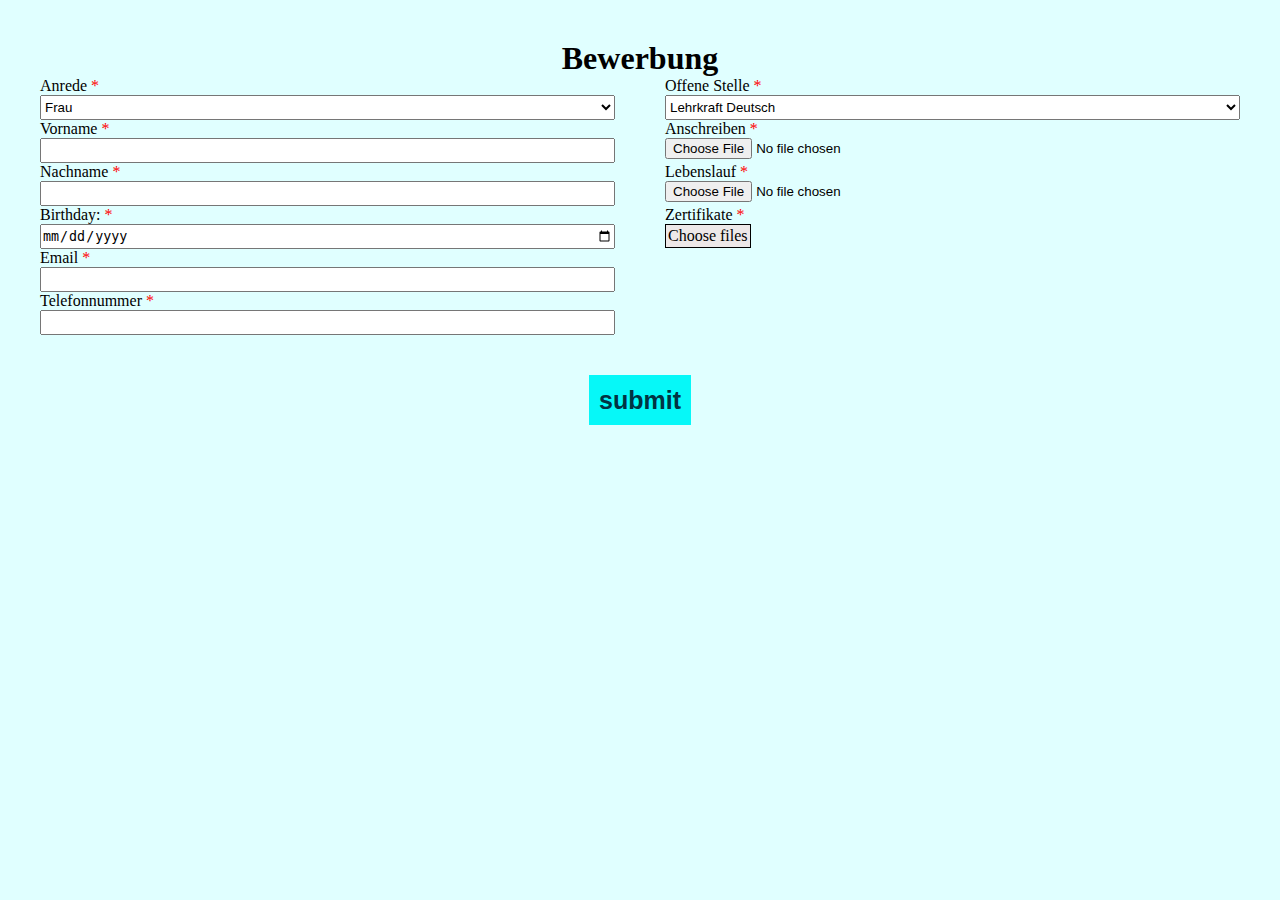
<file: apply_job.html>
<!DOCTYPE html>
<html lang="en">

<head>
    <meta charset="UTF-8">
    <meta name="viewport" content="width=device-width, initial-scale=1.0">
    <link rel="stylesheet" href="css/apply_job.css">
    <link rel="stylesheet" href="css/header.css">
    <link rel="stylesheet" href="css/footer.css">
    <script src="components/pop-up.js" type="module"></script>
    <script src="https://code.jquery.com/jquery-3.7.1.min.js"
        integrity="sha256-/JqT3SQfawRcv/BIHPThkBvs0OEvtFFmqPF/lYI/Cxo=" crossorigin="anonymous">
        </script>

    <title>Document</title>

</head>

<body>
    <!-----------------------------------Header-------------------------------------------------------->
    <div id="header"></div>
    <script type="text/javascript">
        $(function () {
            $('#header').load('header.html');
        });
    </script>
    <!---------------------------------------------Form------------------------------------------------------------------------------>
    <main>

        <h1>Bewerbung</h1>

        <form action="" method="post" enctype="multipart/form-data" id="apply_form">
            <div>

                <label for="salutation" class="required">Anrede</label>
                <select name="salutation" id="salutation" required>
                    <option>Frau</option>
                    <option>Herr</option>
                </select>
                <label for="name" class="required">Vorname</label>
                <input type="text" id="name" name="name" maxlength="30" minlength="3">
                <label for="surname" class="required">Nachname</label>
                <input type="text" id="surname" name="surname" maxlength="30" minlength="3" required>
                <label for="birthday" class="required">Birthday:</label>
                <input type="date" id="birthday" name="birthday" required>
                <label for="email" class="required">Email</label>
                <input type="email" id="email" name="email" maxlength="30" required>
                <label for="tel" class="required"> Telefonnummer</label>
                <input type="number" id="tel" name="phonenumber" maxlength="30" required>
            </div>
            <div>
                <label for="position" class="required">Offene Stelle</label>
                <select id="position" name="position" required>
                    <option>Lehrkraft Deutsch</option>
                    <option>Lehrkraft Englisch</option>
                    <option>Emfangkraft</option>
                </select>
                <label for="cover_letter" class="required">Anschreiben</label>
                <input type="file" id="cover_letter"  name="coverLetter" accept=".pdf" required>
                <label for="cv" class="required">Lebenslauf</label>
                <input type="file" id="cv"  name="cv" accept=".pdf">
                <label for="certificates" class="required">Zertifikate</label>
                <label for="certificates" id="label_certificates">
                    <p>Choose files</p>
                    <input type="file" id="certificates" class="required" name="certificates[]" multiple="multiple"
                        accept=".pdf">
                </label>
                <ul id="listOfChosenCetrtificates"></ul>
            </div>

            <input type="submit" value="submit" id="submit">
        

        </form>

        <script>

            const form = document.querySelector('#apply_form');
            const chosenCertificates = document.getElementById("listOfChosenCetrtificates");
            let listOfFiles = [];


            document.getElementById("certificates").addEventListener('change', function (event) {
                let newListOfFiles = Array.from(event.target.files);
                newListOfFiles.forEach(file => {
                    if (!listOfFiles.some(existingFile => existingFile.name === file.name)) {
                        listOfFiles.push(file);
                        let li_certificate = document.createElement("li");
                        li_certificate.innerHTML = `<span>${file.name}</span><img src="img/close.png" class="close_item">`;
                        chosenCertificates.appendChild(li_certificate);

                        li_certificate.querySelector(".close_item").addEventListener("click", (event) => {
                            li_certificate.remove();
                            const indexToRemove = listOfFiles.indexOf(file);
                            listOfFiles.splice(indexToRemove, 1);
                        })

                    } else {
                        console.log(`Duplicate file ignored: ${file.name}`);
                    }
                });
                this.value = '';
            }
            );






            form.addEventListener('submit', event => {
                event.preventDefault();
                const formData = new FormData(form);
                listOfFiles.forEach(file => {
                    formData.append("certificates", file);
                });
                fetch("http://localhost:8081/api/apply", {
                    method: 'POST',
                    body: formData
                })
                    .then(res => {
                        const status = res.status;
                        console.log("Status is: " + status);
                        return res.text().then(message => ({ status, message }));
                    })
                    .then(({ status, message }) => {

                        const popup = document.createElement('pop-up');
                        popup.show(message, status);
                        document.body.appendChild(popup);
                        form.reset();

                    })
                    .catch(err => console.error('Error:', err));
            });











        </script>




    </main>
    </div>
    <!-----------------------------------------Footer---------------------------------------------------------------------------->
    <div id="footer"></div>



    <div id="footer"></div>
    <script type="text/javascript">
        $(function () {
            $('#footer').load('footer.html');
        });

    </script>

</body>

</html>
</file>
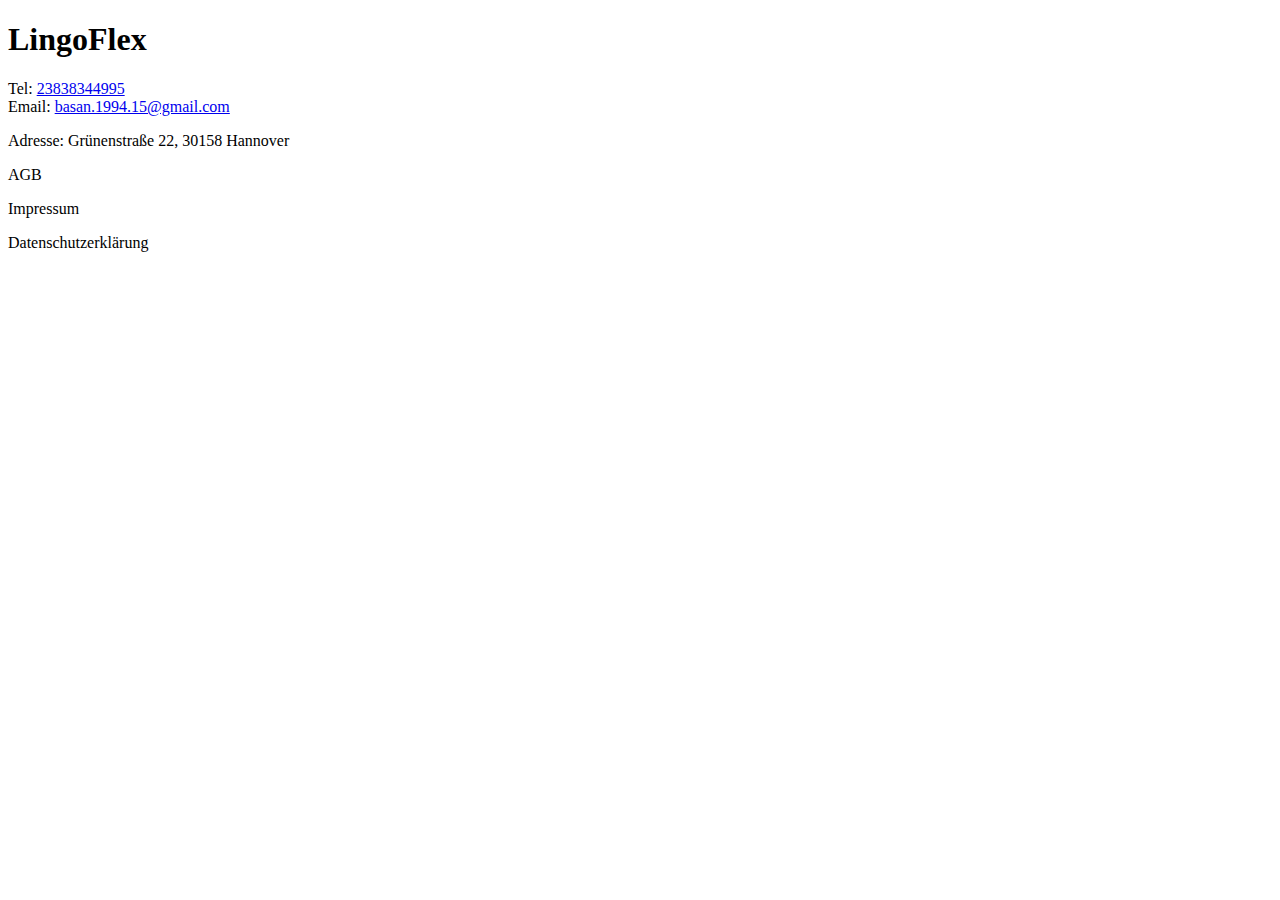
<file: footer.html>
<!DOCTYPE html>
<html lang="en">
<head>
    <meta charset="UTF-8">
    <meta name="viewport" content="width=device-width, initial-scale=1.0">
    <title>Document</title>
</head>
<body>
    <footer >
        <div class="footer-column">
        <h1>LingoFlex</h1>
        </div>
        <div class="footer-column">
            <div  id="footer-contacts" class="flex-link">
            <span>Tel: </span>
            <a href="tel:+4915172670721" id="tel"> 23838344995</a>
            </div>
            <div class="flex-link">
            <span>Email: </span>
            <a href="mailto:basan.1994.15@gmail.com"> basan.1994.15@gmail.com</a>
            </div>
            <p>Adresse: Grünenstraße 22, 30158 Hannover</p>
        </div>
        <div class="footer-column" id="impressum">
            <p>AGB</p>
            <p>Impressum</p>
            <p>Datenschutzerklärung</p>
        </div>

    </footer>
    
</body>
</html>
</file>
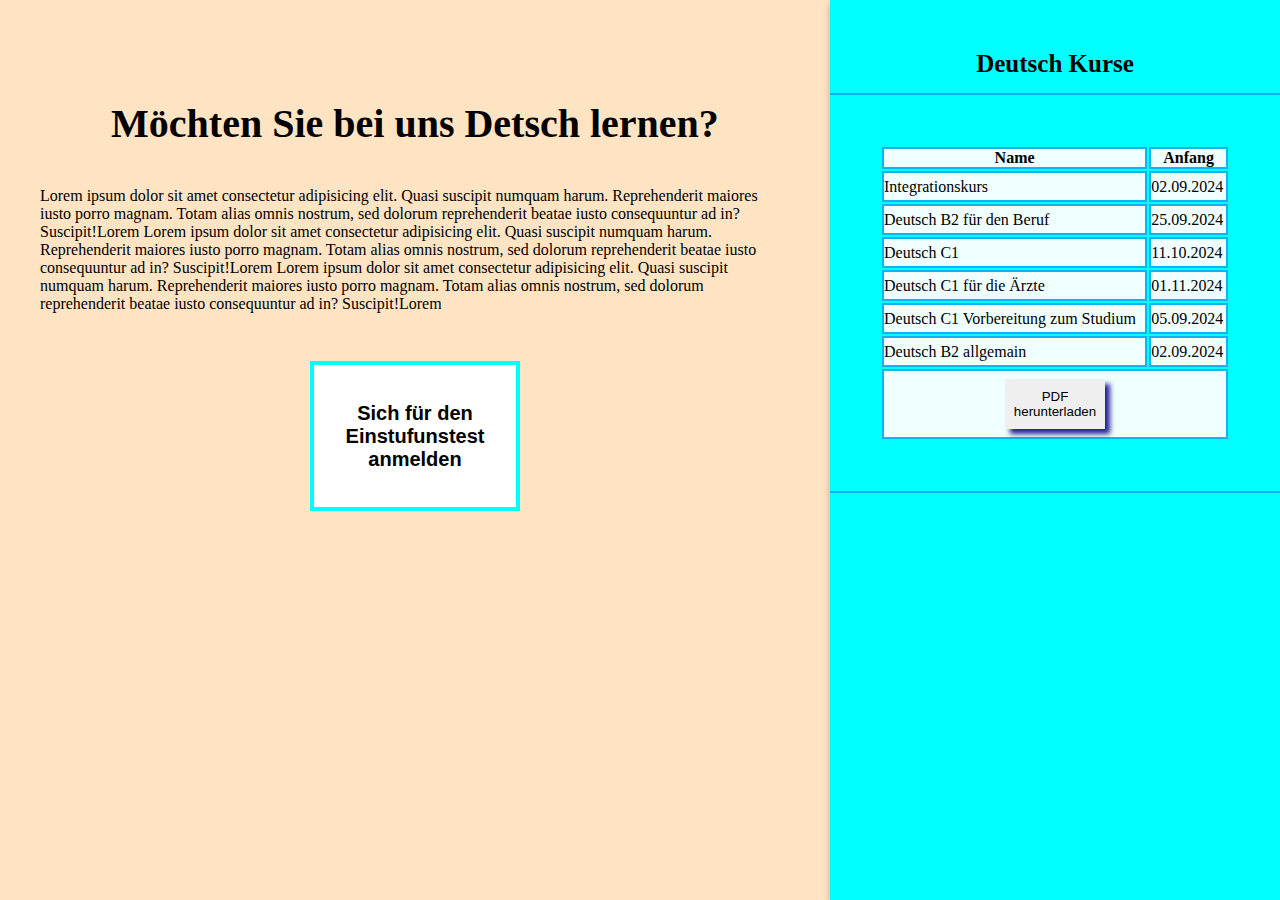
<file: german_course.html>
<!DOCTYPE html>
<html lang="en">
<head>
    <meta charset="UTF-8">
    <meta name="viewport" content="width=device-width, initial-scale=1.0">
    <link rel="stylesheet"  href="css/german.css">
    <link rel="stylesheet" href="css/header.css">
    <link rel="stylesheet"  href="css/footer.css">
    <script src="https://code.jquery.com/jquery-3.7.1.min.js" integrity="sha256-/JqT3SQfawRcv/BIHPThkBvs0OEvtFFmqPF/lYI/Cxo=" crossorigin="anonymous">
        </script>
    <title>Document</title>
</head>
<body>
    <div id="wrapper">

    <!-----------------------------------Header--------------------------------------------------------> 
    <div id="header"></div>
    <script type="text/javascript">
        $(function(){
          $('#header').load('header.html');
        });
        </script>
        <!-----------------------------------Main------------------------------------------------------------------------>

        <main>
            <section>
            <h1>Möchten Sie bei uns Detsch lernen?</h1>
            <p>Lorem ipsum dolor sit amet consectetur adipisicing elit. Quasi suscipit numquam harum. Reprehenderit maiores iusto porro magnam. 
                Totam alias omnis nostrum, sed dolorum reprehenderit beatae iusto consequuntur ad in? Suscipit!Lorem
                Lorem ipsum dolor sit amet consectetur adipisicing elit. Quasi suscipit numquam harum. Reprehenderit maiores iusto porro magnam. 
                Totam alias omnis nostrum, sed dolorum reprehenderit beatae iusto consequuntur ad in? Suscipit!Lorem
                Lorem ipsum dolor sit amet consectetur adipisicing elit. Quasi suscipit numquam harum. Reprehenderit maiores iusto porro magnam. 
                Totam alias omnis nostrum, sed dolorum reprehenderit beatae iusto consequuntur ad in? Suscipit!Lorem</p>
                <a href="test_register.html" id="test_link"><button id="einstuf_but">Sich für den Einstufunstest anmelden</button></a>
           
            </section>
        
        
        <aside >
            <table>
                <caption>Deutsch Kurse</caption>
                <thead>
                <tr>
                <th>Name</th>
                <th>Anfang</th>
                </tr>
                </thead>
                <tbody>
                    
                    <tr><td>Integrationskurs</td>
                        <td>02.09.2024</td></tr>

                    <tr><td>Deutsch B2 für den Beruf</td>
                    <td>25.09.2024</td></tr>
                        
                     <tr><td>Deutsch C1</td>
                     <td>11.10.2024</td></tr>
                    <tr><td>Deutsch C1 für die Ärzte</td>
                    <td>01.11.2024</td></tr>
                    <tr><td>Deutsch C1 Vorbereitung zum Studium</td>
                    <td>05.09.2024</td></tr>
                    <tr><td>Deutsch B2 allgemain</td>
                    <td>02.09.2024</td></tr>
                    
                </tbody>
                <tfoot>
                    <tr >
                    <td class="td_but" colspan="2"><button id="pdf_but">PDF herunterladen</button></td>
                    </tr></tfoot>
            </table>
            
        </aside>
    
    </div> 
        </main>

        


    
    <!-----------------------------------------Footer---------------------------------------------------------------------------->
    <div id="footer"></div>
    <script type="text/javascript">
        $(function(){
          $('#footer').load('footer.html');
        });
        
      </script>
    
    

    
    
</body>
</html>
</file>
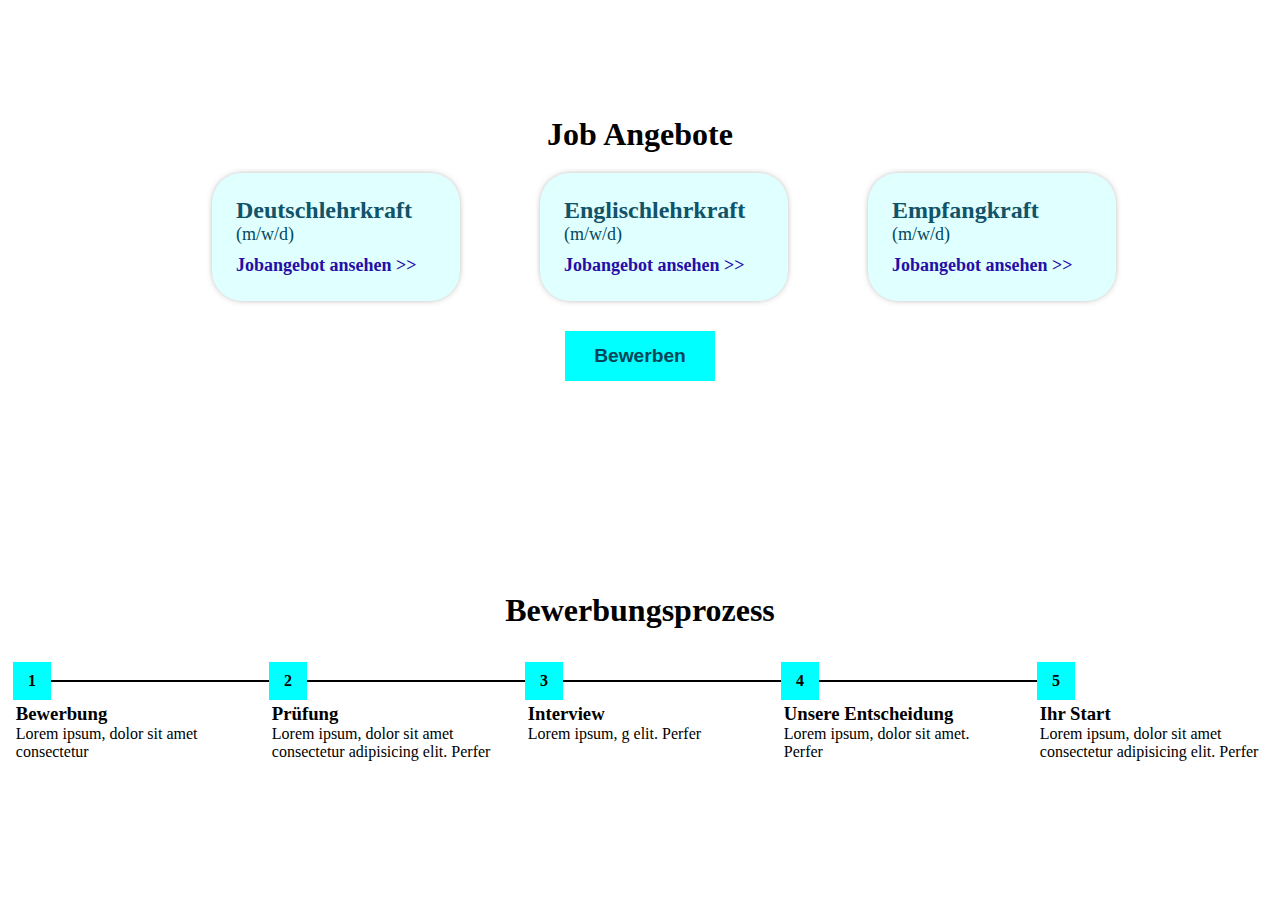
<file: job.html>
<!DOCTYPE html>
<html lang="en">
<head>
    <meta charset="UTF-8">
    <meta name="viewport" content="width=device-width, initial-scale=1.0">
    <link rel="stylesheet"  href="css/job.css">
    <link rel="stylesheet" href="css/header.css">
    <link rel="stylesheet" href="css/footer.css">
    <script src="components/job_offer_card.js" type="module"></script>
    <script src="https://code.jquery.com/jquery-3.7.1.min.js" integrity="sha256-/JqT3SQfawRcv/BIHPThkBvs0OEvtFFmqPF/lYI/Cxo=" crossorigin="anonymous">
        </script>
    <title>LingoFlex</title>
</head>
<body>
    <!------------------------------------------------------Header---------------------------------------------------->
   
     <div id="header"></div>
     <script type="text/javascript">
      $(function(){
         $('#header').load('header.html');
       }); 
     </script>
    
        <!-----------------------------------------------------Main--------------------------------------------------------->
        <main>
          
          
            <section id="job_offers">
              <h1>Job Angebote</h1>
              
              <div id="job_offer_cards_container">
          
              <job-offer-card link-attr="#">
              <h5 slot="title">Deutschlehrkraft</h5>
              <a href="test_register.html" ></a>
              </job-offer-card>
              <job-offer-card link-attr="#">
              <h5 slot="title">Englischlehrkraft</h5>
              </job-offer-card>
              <job-offer-card>
              <h5 slot="title">Empfangkraft</h5>
              </job-offer-card>
              </div>
              <a href="apply_job.html">
              <button>Bewerben</button>
              </a>
          </section>
           
            <!-----------------------------------------Timeline---------------------------------->
            <section id="bew_prozess">
            <h1>Bewerbungsprozess</h1>
            <div id="steps_block">
              

              <div class="step-container">  
            <div class="step">1</div>
            <div class="text">
            <h3>Bewerbung</h3>
            <p>Lorem ipsum, dolor sit amet consectetur </p>
            </div>
              </div>
              <div class="step-container">
            <div class="step">2</div>
            <div class="text">
            <h3>Prüfung</h3>
            <p>Lorem ipsum, dolor sit amet consectetur adipisicing elit. Perfer</p>
              </div>
              </div>
              <div class="step-container">
            
            <div class="step">3</div>
            <div class="text">
            <h3>Interview</h3>
            <p>Lorem ipsum, g elit. Perfer</p>
              </div>
            </div>
              <div class="step-container">
            
            <div class="step">4</div>
            <div class="text">
            <h3>Unsere Entscheidung</h3>
            <p>Lorem ipsum, dolor sit amet. Perfer</p>
              </div>
              </div>
              <div class="step-container">
            
              <div class="step" id="last">5</div>
              <div class="text">
              <h3>Ihr Start</h3>
              <p>Lorem ipsum, dolor sit amet consectetur adipisicing elit. Perfer</p>
              </div>
              </div>
            </section>
          
        </main>
   
<!-------------------------------------------------------------Footer--------------------------------------------------->
    <div id="footer"></div>
    <script type="text/javascript">
        $(function(){
          $('#footer').load('footer.html');
        }); 
      </script>
       
</body>
</html>
</file>
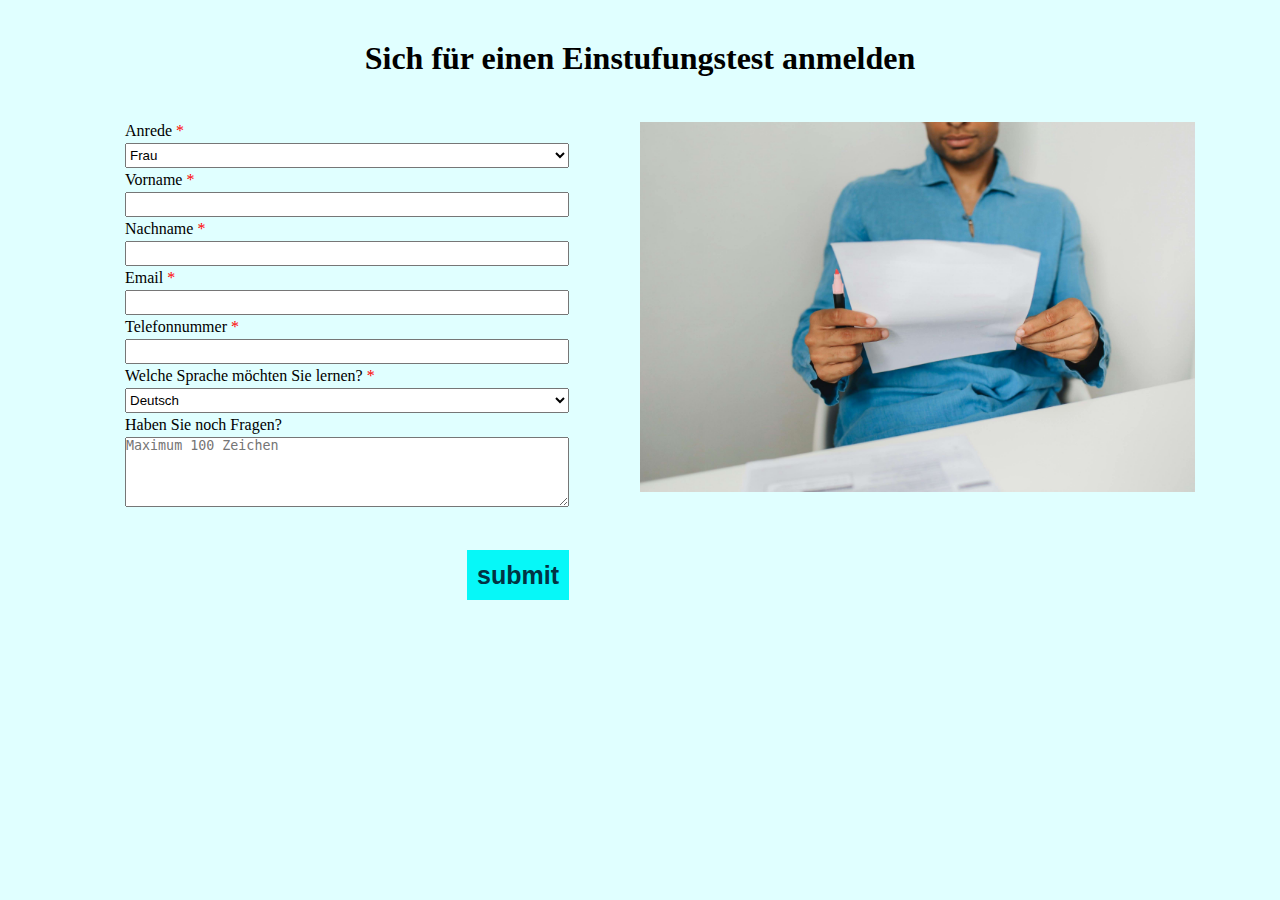
<file: test_register.html>
<!DOCTYPE html>
<html lang="en">
<head>
    <meta charset="UTF-8">
    <meta name="viewport" content="width=device-width, initial-scale=1.0">
    <link rel="stylesheet" href="css/test_register.css">
    <link rel="stylesheet" href="css/header.css">
    <link rel="stylesheet" href="css/footer.css">
    <script src="components/pop-up.js" type="module"></script>
    <script src="https://code.jquery.com/jquery-3.7.1.min.js" integrity="sha256-/JqT3SQfawRcv/BIHPThkBvs0OEvtFFmqPF/lYI/Cxo=" crossorigin="anonymous">
        </script>
    
    <title>Document</title>
    
</head>
<body>
    <!-----------------------------------Header-------------------------------------------------------->
    <div id="header"></div>
    <script type="text/javascript">
        $(function(){
          $('#header').load('header.html');
        });
        </script>
    <!---------------------------------------------Form------------------------------------------------------------------------------>
   <main>
   
    <h1>Sich für einen Einstufungstest anmelden</h1>
    <div class="content">
    <form  method="post" id="form">
        <label for="salutation" class="required">Anrede</label>
        <select name="salutation" id="salutation" required>
            <option>Frau</option>
            <option>Herr</option>
        </select>
        <label for="name" class="required">Vorname</label>
        <input type="text" id="name" name="name" maxlength="30" required>
        <label for="surname" class="required">Nachname</label>
        <input type="text" id="surname" name="surname" maxlength="30" required>
        <label for="email" class="required">Email</label>
        <input type="email" id="email" name="email" maxlength="30" required>
        <label for="tel" class="required"> Telefonnummer</label>
        <input type="number" id="tel" name="phonenumber" maxlength="30" required>
        <label for="language" class="required">Welche Sprache möchten Sie lernen?</label>
        <select name="language" id="language" required>
            <option>Deutsch</option>
            <option>Englisch</option>
        </select>
        <label for="question">Haben Sie noch Fragen?</label>
        <textarea name="question" id="question" maxlength="100" placeholder="Maximum 100 Zeichen"></textarea>
        <input type="submit" value="submit" id="submit">
        <!---<button type="submit">Submit</button>--->
        
    </form>
    
    <img src="img/test.jpg" id="test_pic">
    </div>

   </main>
   <script>
    const form=document.querySelector('#form');
    form.addEventListener('submit', event=>{
        event.preventDefault();
        const formData=new FormData(form);
        const data=new URLSearchParams(formData);
        /*for (const [key, value] of formData.entries()) {
            data.append(key, value);}*/
        fetch("http://localhost:8080/api/student-applications",{
            method:'POST',
            headers:{
                'Content-Type': 'application/x-www-form-urlencoded'
            },
            body: data
        })
    .then(res=>{
        const status=res.status;
        console.log("Staus is :" +status);
        return res.text()
        .then(message => ({ status, message }));})
        .then(({ status, message })=>{
            const popup=document.createElement('pop-up');
            popup.show(message,status);
            document.body.appendChild(popup);
            form.reset();
    

        }).catch(err => console.error('Error:', err));
        
        




    });
    

   </script>

    
     <!-----------------------------------------Footer---------------------------------------------------------------------------->
     <div id="footer"></div>
     
    
        
         <div id="footer"></div>
         <script type="text/javascript">
             $(function(){
               $('#footer').load('footer.html');
             });
             
           </script>
    
</body>
</html>
</file>
<file: css/apply_job.css>
* {
        padding: 0px;
        margin: 0px;
        box-sizing: border-box;

    }

    body {
        display: flex;
        flex-direction: column;
        min-height: 100vh;
        min-width: 100vw;


    }


    main {
        background-color: lightcyan;
        width: 100%;
        height: 100%;
        padding: 40px;
        flex: 1;

    }

    .popup_container {
        size: auto;
        z-index: 100;
        z-index: 20;
        position: absolute;
        top: 20%;
        left: 50%;
        transform: translate(-50%, 0);
        background-color: white;
        border-radius: 30px;
    }



    .required::after {
        content: " *";
        color: red;

    }

    main h1 {
        text-align: center;
    }

    #apply_form {
        display: grid;
        grid-template-columns: 1fr 1fr;
        column-gap: 50px;
        width: 100%;



    }

    #apply_form div {
        display: flex;
        flex-direction: column;
    }

    form input,
    select {
        height: 25px;
    }

    form textarea {
        height: 70px;
    }

    #submit {
        width: fit-content;
        padding: 10px;
        height: 50px;
        background-color: rgb(6, 248, 248);
        font-size: 25px;
        color: rgb(1, 51, 67);
        font-weight: bold;
        margin-top: 40px;
        border: none;
        align-self: center;
        justify-self: center;
        grid-column: 1 / -1;
    }

    #submit:hover {
        background-color: rgb(47, 195, 249);
        cursor: pointer;
    }

    #certificates {
        display: none;
    }

    #label_certificates {
        display: inline-block;
        width: fit-content;
        padding: 10px 15px;
        background-color: rgb(237, 232, 232);
        color: black;
        border: 0.1px solid black;
        text-align: center;
        padding: 2px;
    }

    .close_item {
        align-self: end;
        height: 16px;
        width: 16px;
        margin-left: 2px;
        cursor: pointer;
    }

    @media(max-width:1000px) {

        #apply_form {
            margin-top: 3vh;
            display: flex;
            flex-direction: column;
        }
    }
</file>
<file: css/header.css>
*{padding: 0;
    margin: 0;
    box-sizing: border-box;
    }
.material-symbols-outlined {
    font-variation-settings:
    'FILL' 0,
    'wght' 400,
    'GRAD' 0,
    'opsz' 24;
    color: white;
    position: absolute;
    

  }
  
.hamburger_menu{
    display: none;
    flex:0;
    display:flex;
    width:30px;
   height: auto;   
}
.hamburger_menu *{
    background-color: white;
    height: 5px;
    width: 100%;
    margin: 4px;
    

}
header{
    background-color: aqua;
    margin: 0;
    padding: 0;
    width: 100vw;
}
.header-div{
    display: flex;
    justify-items: center;
    align-items: center;
    background-color: rgb(17, 83, 104);
    padding-right: 50px;
    padding-left: 50px;
    height: 70px;
    box-sizing: border-box;
    width: 100vw;
    
    
    

}
.header_menu{
    display: flex;
    position: relative;
    flex-direction: row;
    justify-content: center;
    align-items: center;
    font-family: "Times New Roman", Times, serif;
    font-size: 2em;
    gap: 3rem;
    height: 100%;
    margin-left: 100px;
    margin-right: 100px;
    flex:1;
    
    
    
}
.dropdown-content{
    position: absolute;
    z-index: 1;}
    
    


.dropdown-content{
    
    display:none;
}
@media(min-width:955px){


#sub-menu:hover>a{
    color: aqua;
}
#sub-menu:hover .dropdown-content{

    display:block;
    

}.header_menu >li:hover>a{
    color: aqua;
    text-decoration: underline;

}
.header_menu li:hover{
    border-bottom: 2px solid #ddd;
}
}
.dropdown-content>li>a{
    font-size: 1rem;
    color : black;
}

.header_menu li{
    list-style: none;
    
    
}
.header_menu li a{
    text-decoration: none;
}
.header_menu>li>a{
   
    color: white;

}
header h1{
    margin-left: 4vw;

}
@media(max-width:955px){
    .hamburger_menu{
        display:flex;
        flex-direction: column;
        align-items: center;
        flex:1;
        width: 100%;
        align-items:end;
        justify-content: center;
        margin-right: 4vw;
    }
    .hamburger_menu *{
        width: 30px;
    
    }
   
    .header_menu{
        display: none;
        flex: 0;
    }
    
    
    
    
   
    

    
    header{
    
        text-align: center;
        padding: 0px;
    }
   
   
    .header-div.active {
        display: flex;
        background-color:aqua;
        top:0;
        position: fixed;
        flex-direction: column-reverse;
        margin: 0px;
        width: 100vw;
        height: fit-content;
        z-index: 2;
        padding-bottom: 30px;
        
        
    }
    


    .header_menu.active{
        margin:0px;
        display:flex;
        flex-direction: column;
        font: 1em sans-serif;

    }
    .header_menu.active li{
        margin:0;
    }
    .hamburger_menu.active{
        margin: 0px;
        padding-top: 10px;
        justify-content:start;
    
    }
    
        


    

   

    
    .hamburger_menu.active :nth-child(1){
    
        transform: translate(-8px,6px)rotate(-45deg);

        margin: 0px;

    }
    .hamburger_menu.active :nth-child(2){
        opacity: 0;
    
    }
    .hamburger_menu.active :nth-child(3){
        
        transform: translate(-9px, -12px)rotate(45deg);

        margin: 0px;
    }
    .visible{
        display: flex;
        flex-direction: column;
        gap:8px;
        margin-top: 12px;
        position: static;
        
        list-style-type: circle;
        

        
        
        
    }
    #courses_links.clicked{
        text-decoration: underline;
    
    }
    
    .dropdown-content.visible li a{
        font-size: 12px;
        color: white;
        font: italic 12px "Fira Sans", serif;
        
        
    }
}
</file>
<file: css/footer.css>
footer{
    display:flex;
    flex-direction:row;
    
    padding: 15px;
    background-color: rgb(17, 83, 104);
    min-height: 100px;
    color:white;
   

}



.footer-column{
display:flex;
flex-direction: column;
justify-items: center;
justify-content: center;
align-content: center;
align-items: center;
width: 100%;
row-gap: 7px;
font-size: 15px;

}

footer .flex-link{
display:flex;
flex-direction: row;
}
#tel{

}
footer a{
margin-left: 5px;
margin-bottom: 7px;
color: white;
}
footer #impressum{
row-gap: 11px;

}


@media(max-width:821px){
    footer{
        flex-direction: column;
        width: 100vw;
        gap: 10px;
    

    }
    
    

}
</file>
<file: css/german.css>
*{
    padding: 0px;
    margin: 0px;
    box-sizing: border-box;   
    
}
body{
    display: flex;
    flex-direction: column;
    height: 100vh;
}
main{
    display: flex;
width: 100%;
height: 100vh;

}
#wrapper{
    flex:1;
}
section{
    display: flex;
    flex-direction: column;
    gap: 40px;
    align-items: center;
    justify-content:start;
    background-color: white;
    flex:5;
    height: 100vh;
    width: 90%;
    padding-top: 100px;
    padding-left: 40px;
    padding-right: 40px;
    background-color: bisque;


    box-sizing: border-box;
    
    
}
#test_link{
    text-align: center;

}
aside{
    background-color: aqua;
    height: 100vh;
    flex:3;
    box-sizing: border-box;
    box-shadow: rgba(0, 0, 0, 0.24) 0px 3px 8px;;
    
    
}
table{
    
    width: 100%;
    height: 400px;
    padding: 50px;
}
table caption{
    margin-top: 50px;
    margin-bottom: 15px;
    font-size: 25px;
    font-weight: bold;
}
table .td_but{
text-align:center;

}

td, tr {
    margin: 5px;
    background-color: azure;
}
 td, tr,th{
    border: 2px solid rgb(16, 179, 239);
}
table{
    border-top: 2px solid rgb(16, 179, 239);
    border-bottom: 2px solid rgb(16, 179, 239);
}
#pdf_but{
    border: aqua;
    box-shadow:5px 5px 5px  rgb(36, 36, 147);
    margin: 0px;
    height: 50px;
    width: 100px;
    margin: 8px;
}
#einstuf_but{
    
    font: 1em sans-serif;
    font-size: 20px;
    font-weight: bold;
    background-color:white;
    
    border: 4px solid aqua;
    margin: 0px;
    height: 150px;
    width: 210px;
    margin: 8px;

    padding: 3px;
    box-sizing: border-box;
}
h1{
    font-size: 40px;
}
@media(max-width:800px){
    section{
        
        
        padding: 0px;
        gap: 0;
    
        
    }
    section h1{
        font-size: 20px;
        width:fit-content; 
         
        

    }
    section p{
        width:fit-content;
    height: fit-content;
    margin: 5vw; 

}
main{
    flex-direction: column;
    height: fit-content;
}
main *{
    width: 100vw;
    height: fit-content;
}
}
</file>
<file: css/job.css>
*{
    padding:0;
    margin: 0;
}
body{
    display:flex;
    flex-direction: column;
    min-height: 100vh; 
    box-sizing: border-box; 

    

}  

main{
    flex:1;    
    display: flex;
    flex-direction: column;
    justify-content: space-around;
    padding-bottom: 3vh;
}

section h1{
    margin-top: 20px;
    margin-bottom: 20px;
    font-size: xx-large;


}
/*--------------------------------------------Job Offers-------------------------------------*/
section{
    display:flex;
    flex-direction: column;
    align-items: center;
}
#job_offer_cards_container{
    display: flex;
    flex-direction: row;
    justify-content:center;
    gap:10vw;
    width: 100%;

    
    
}
button{
    background-color: aqua;
    color: rgb(4, 70, 90);
    margin: auto;
    display: block;
    border:none;
    margin-top: 30px;
    width: 150px;
    height: 50px;
    font-size: larger;
    font-weight: bold;
    cursor: pointer;
}
button:hover{
    background-color: rgb(47, 195, 249);
    
    
}
a{
    text-decoration: none ;
}
@media(max-width:900px){
    #job_offer_cards_container{
        width: 100%;
        flex-direction: column;
        align-items: center;
        gap:30px;
    }


}


/*----------------------------------------------------Timeline--------------------------------------------------------------*/
#steps_block{   
display: flex;
justify-content: center;
margin-left: 3vw;
margin-right: 3vw;

    
}
.step-container{
    display:flex;
    flex-direction: column;
    width:20vw;
    height:fit-content;
    padding: 1vw;
    box-sizing: border-box;    
}
.step-container .text{
    width:18vw;
    padding: 3px;

}



.step{
    background-color: aqua;
    display: flex;
    align-items: center;
    justify-content: center;
    font-weight: bold;
    height: 3vw;
    width: 3vw;
    min-height: 5px;
    min-height: 5px;
    position: relative;
    box-sizing: border-box;

}
.step:not(#last)::after{
    content: ' ';
    position: absolute;
    height:2px;
    width: 17vw;
    left:100%;
    background-color: black;

    
}


@media(max-width:600px){
    #steps_block{
        flex-direction: column;
        align-items: center;
        gap:4vh;
        margin-bottom: 20px;
       
    }
    .step-container{
        flex-direction: row;
        width: 100%;
        height: 4vh;
        gap:2vw;
       box-sizing: border-box; 

    }
    .step-container .text{
        width:100%;
    }
    
    .step:not(#last)::after{
        box-sizing: border-box;
        transform: rotate(90deg);
        transform-origin: top left;
        left: 1.5vw;
        bottom:0;
        width:calc(4vh + 4vh);
        z-index: -1;
        
        
    }
    #bew_prozess{
        margin-bottom: 20px;
    }

}
</file>
<file: css/test_register.css>
*{
    padding: 0px;
    margin: 0px;
    box-sizing: border-box;
    
}
body{
    display: flex;
    flex-direction: column;
    min-height: 100vh;
    
}



main{
    background-color:lightcyan;
    height: 100%;
    padding: 40px;
    flex:1;
    position: relative;
    
}
.content{
    margin: 5vh;
    display:flex;
    flex-direction: row;
    justify-content: space-between;
    align-items: start;

}
#test_pic{
    width:50%;
    height: fit-content;
}
.required::after{
    content:" *";
    color: red;

}
main h1{
    text-align: center;
}
form{
    display:flex;
    flex-direction: column;
    justify-content:space-between;
    gap:3px;
    width:40%;
    margin-left: 40px;
    
    
   
    
}
form input, select{
    height: 25px;
    
}
form textarea{
    height: 70px;
}
#submit{
    width: fit-content;
    padding: 10px;
    height: 50px;
    background-color:rgb(6, 248, 248);
    font-size: 25px;
    color:rgb(1, 51, 67);
    font-weight: bold;
    margin-top: 40px;
    border: none;
    align-self: self-end;
}
@media(max-width:1000px){
    .content{
        flex-direction: column-reverse;
    }
    .content form, #test_pic{
        width: 100%;
        margin-left: 0;

    }
    form{
        margin-top: 3vh;
    }
}
</file>
